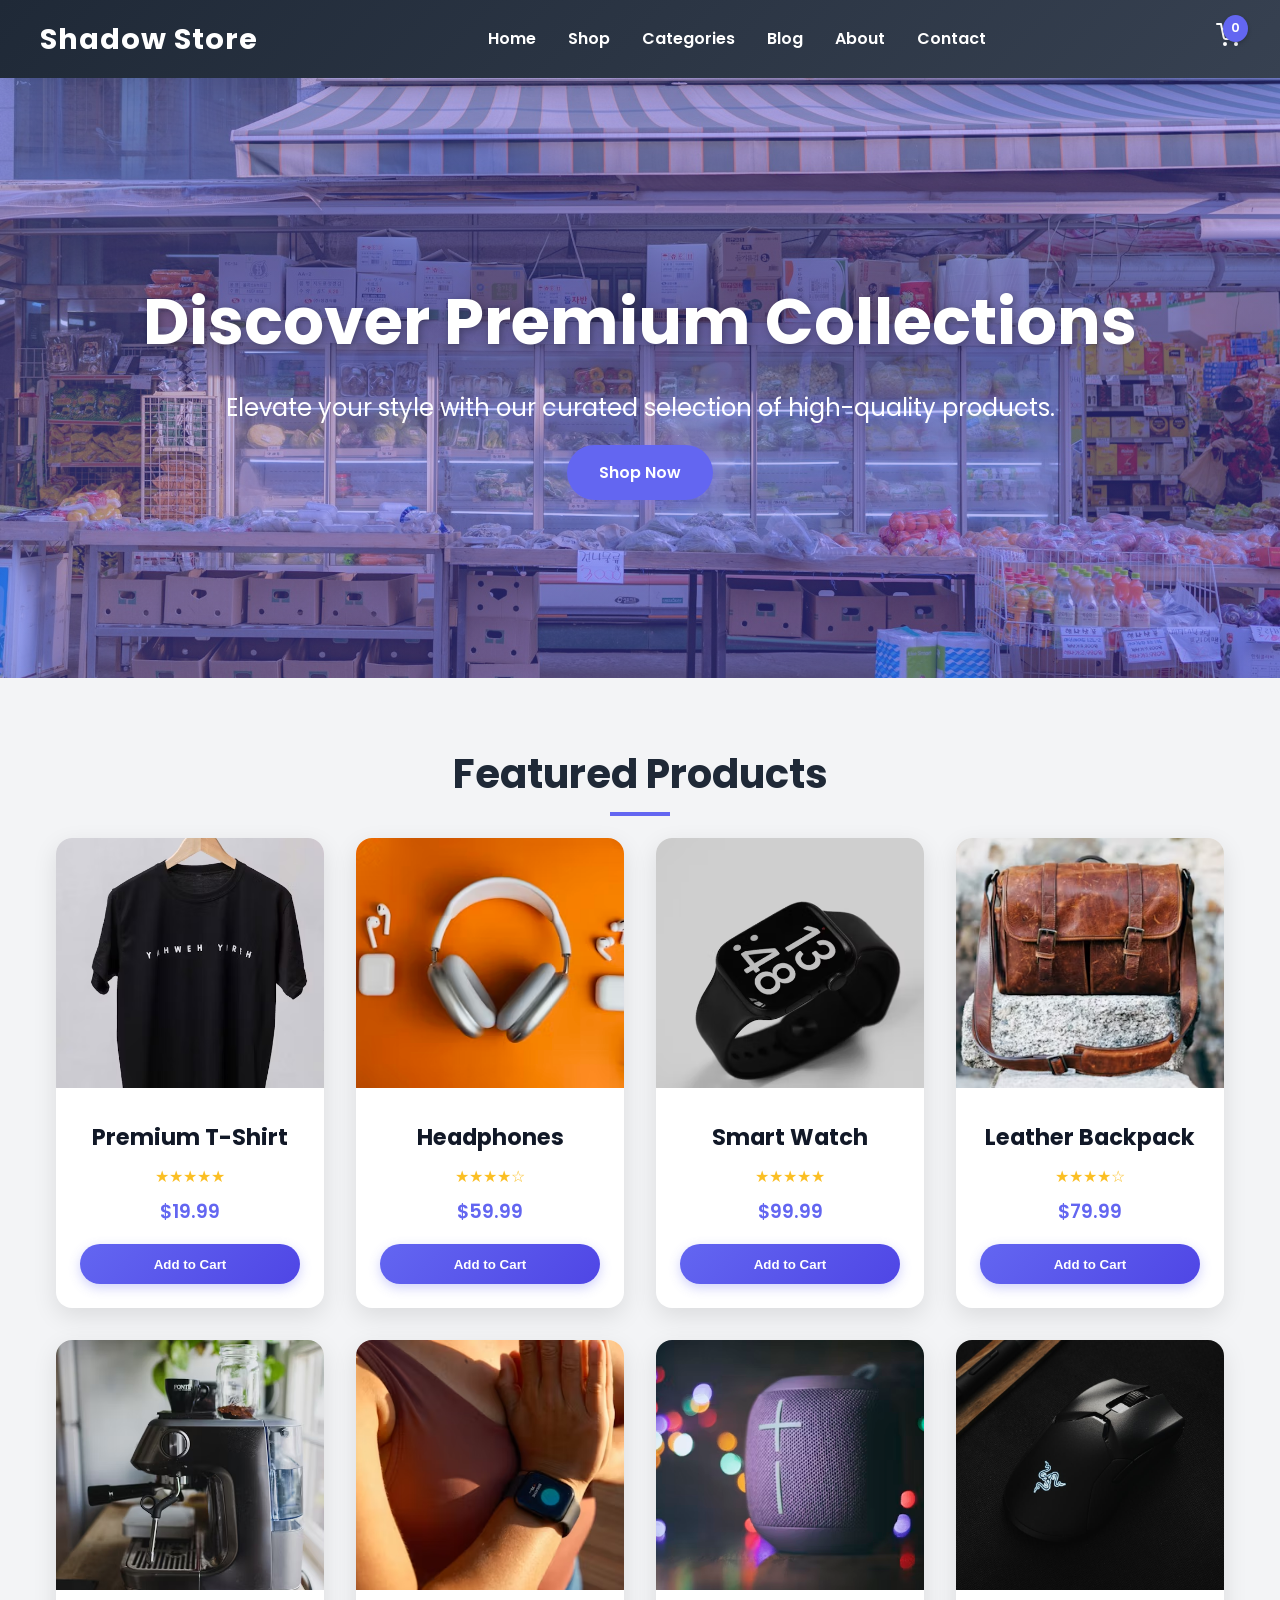
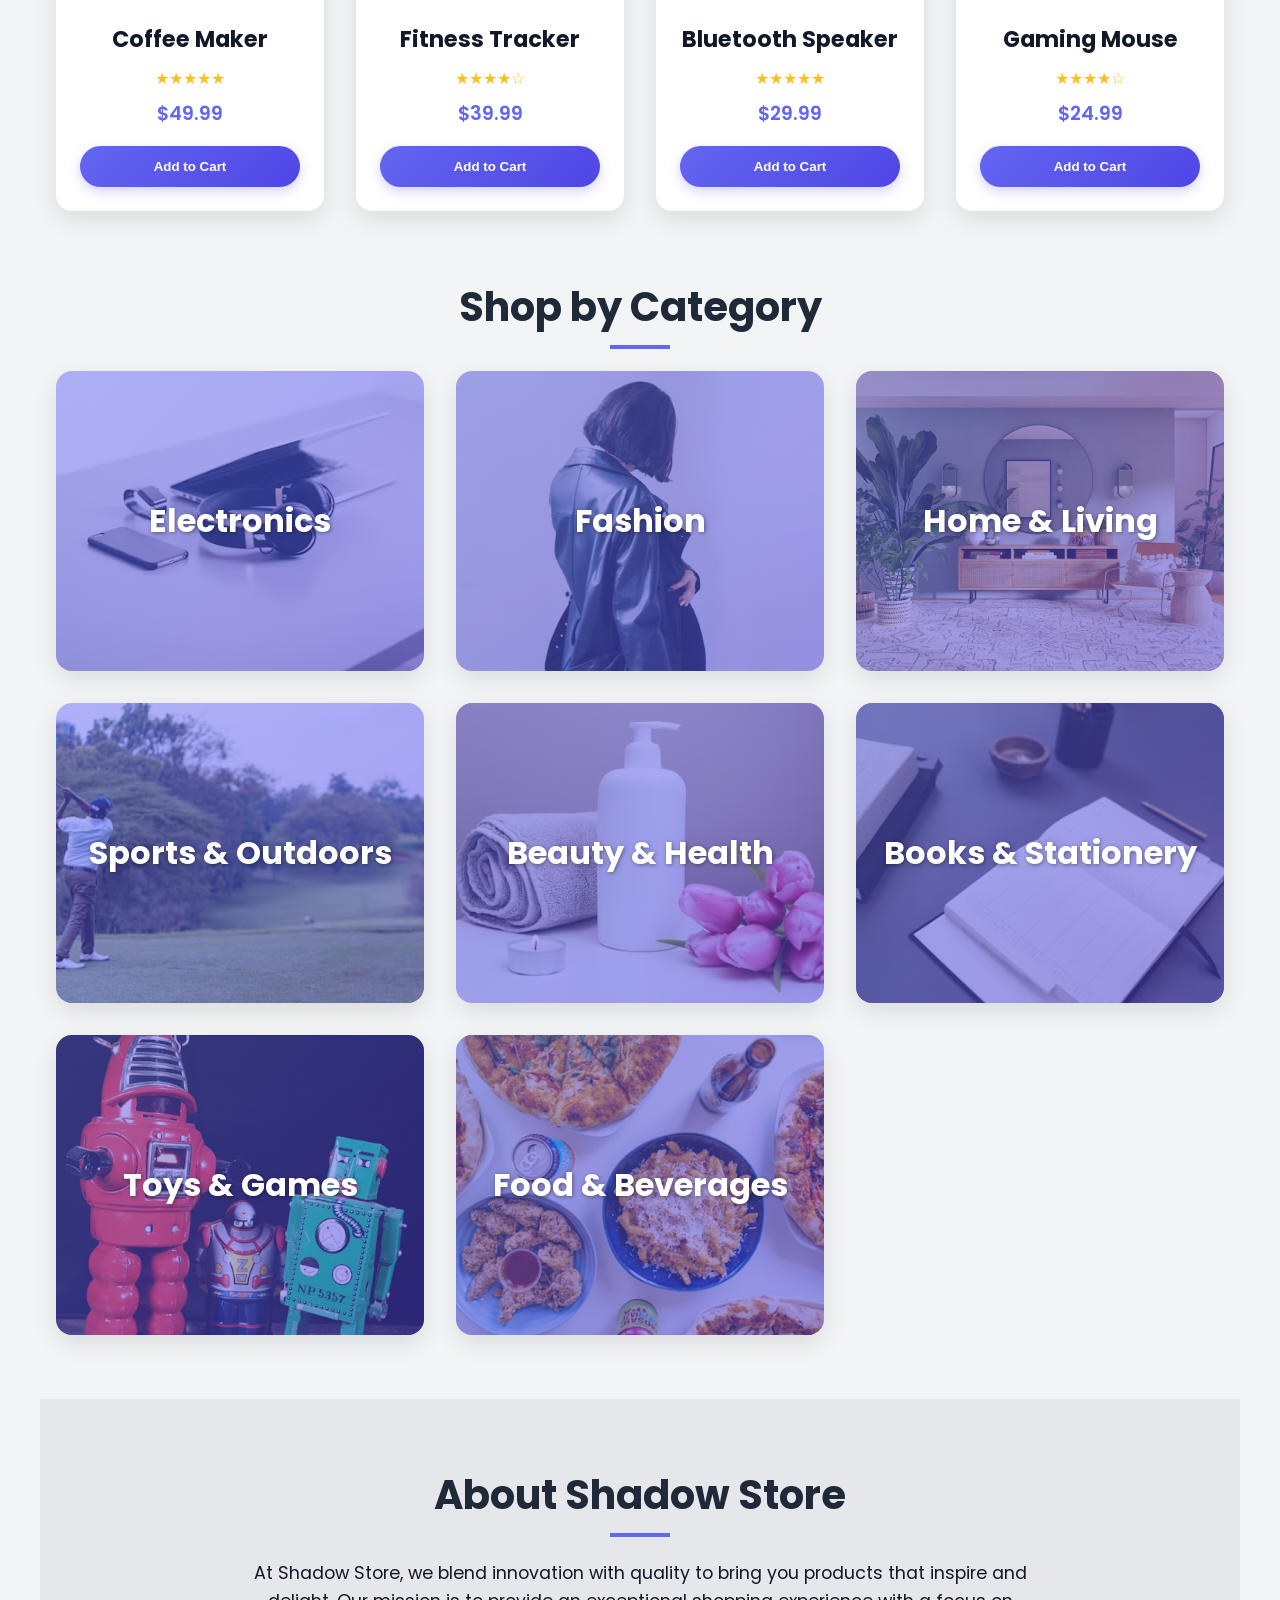
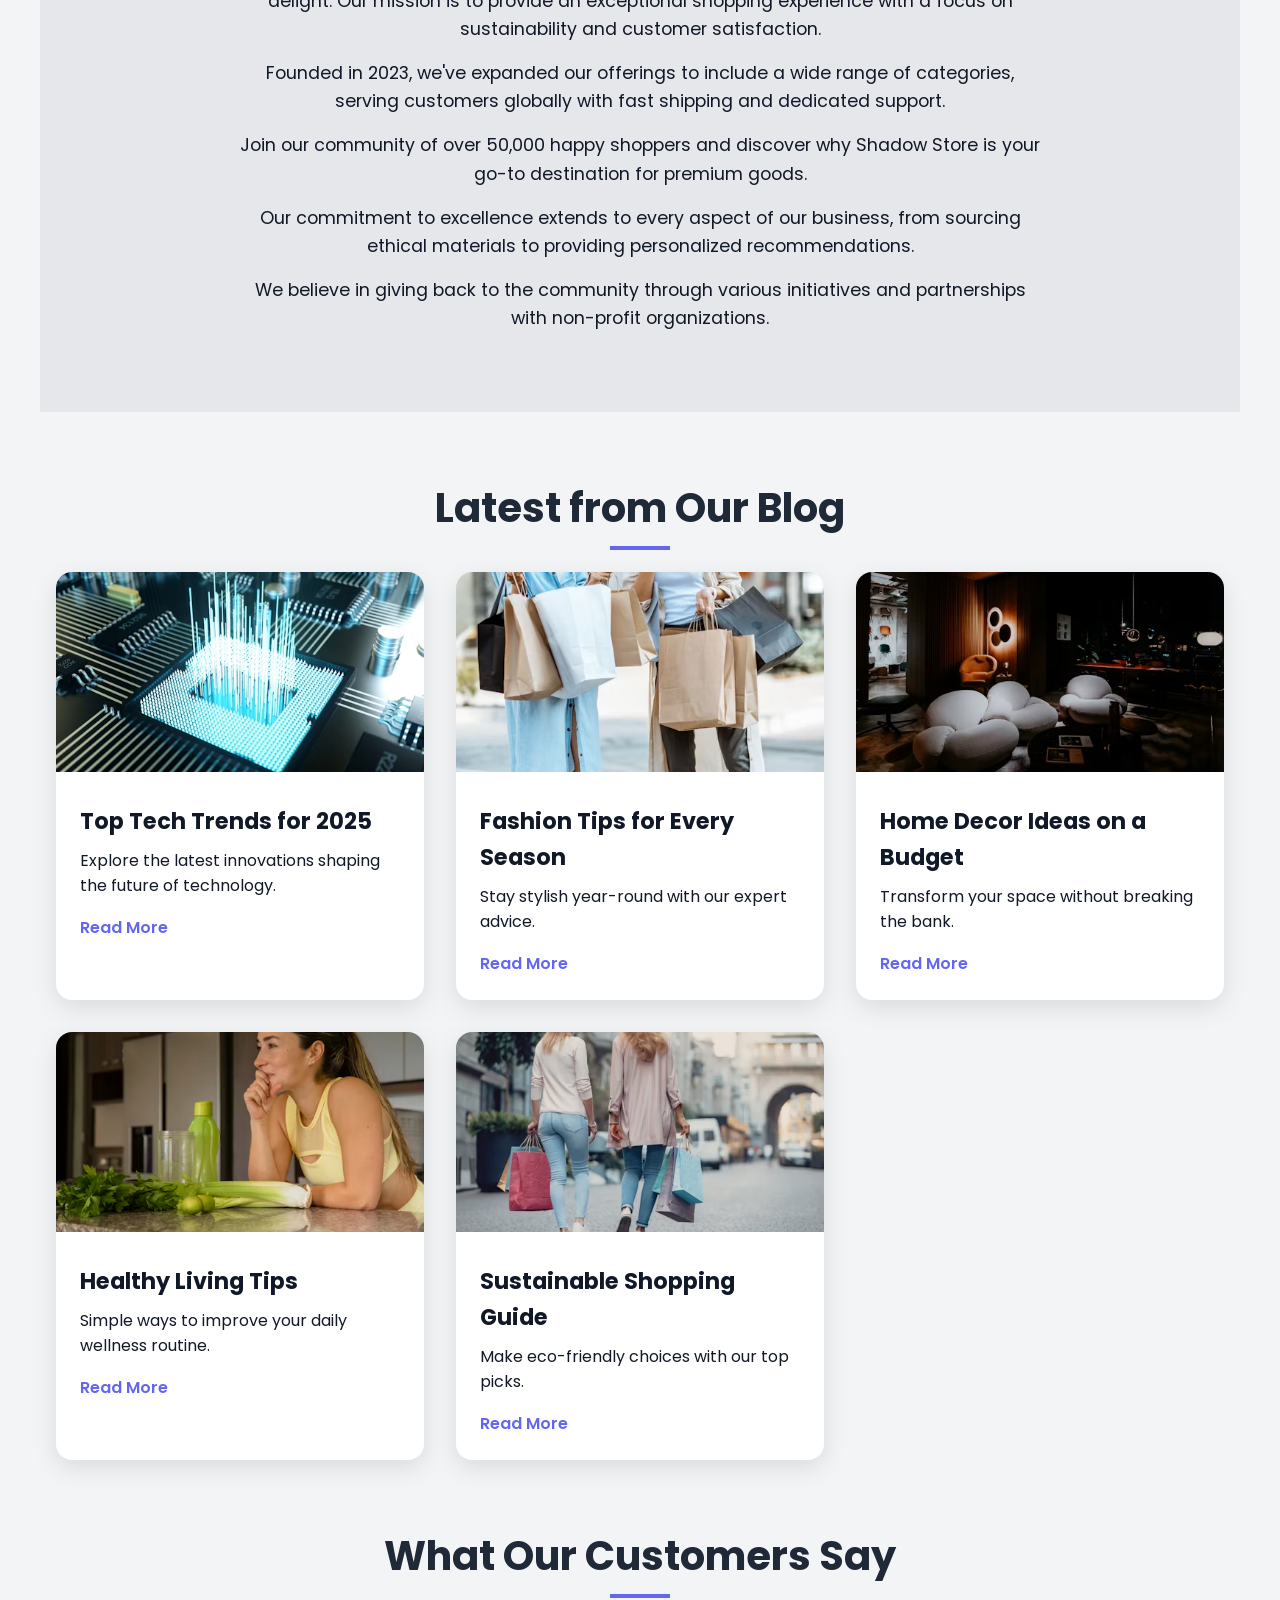
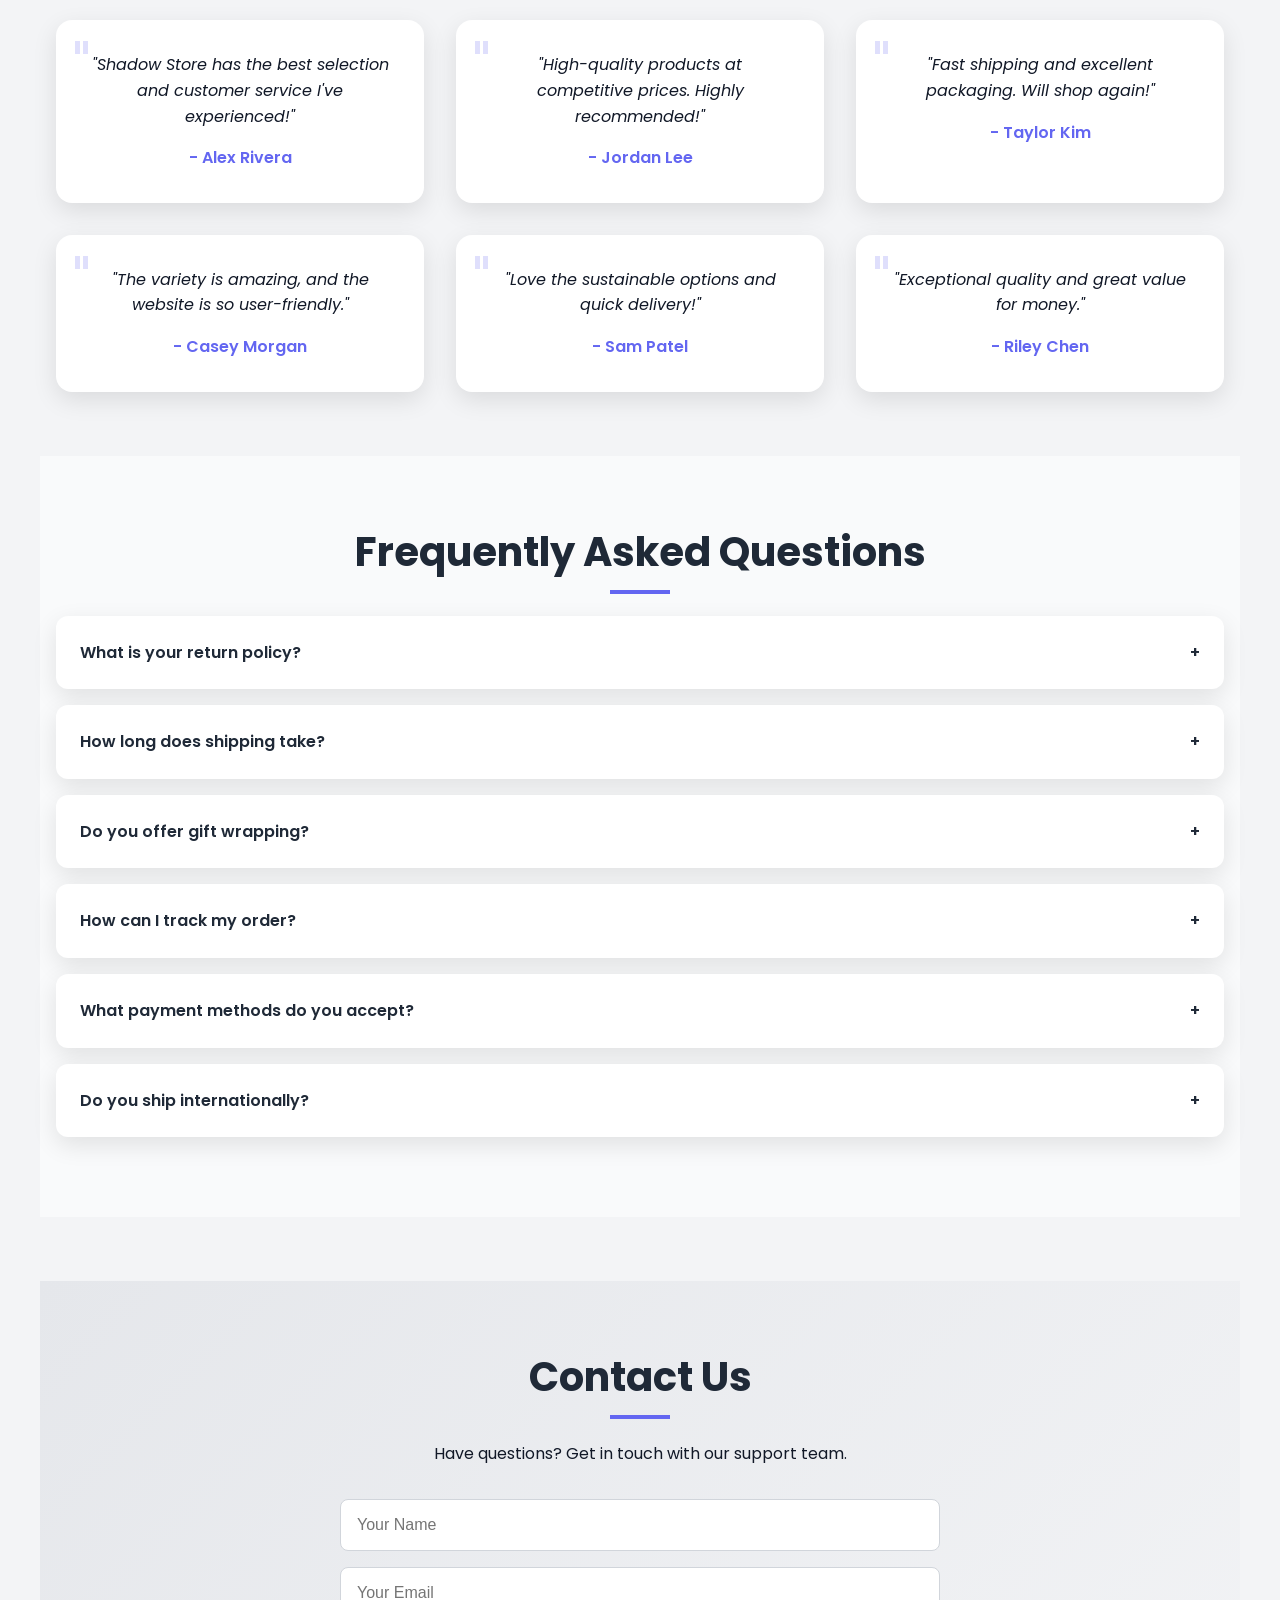
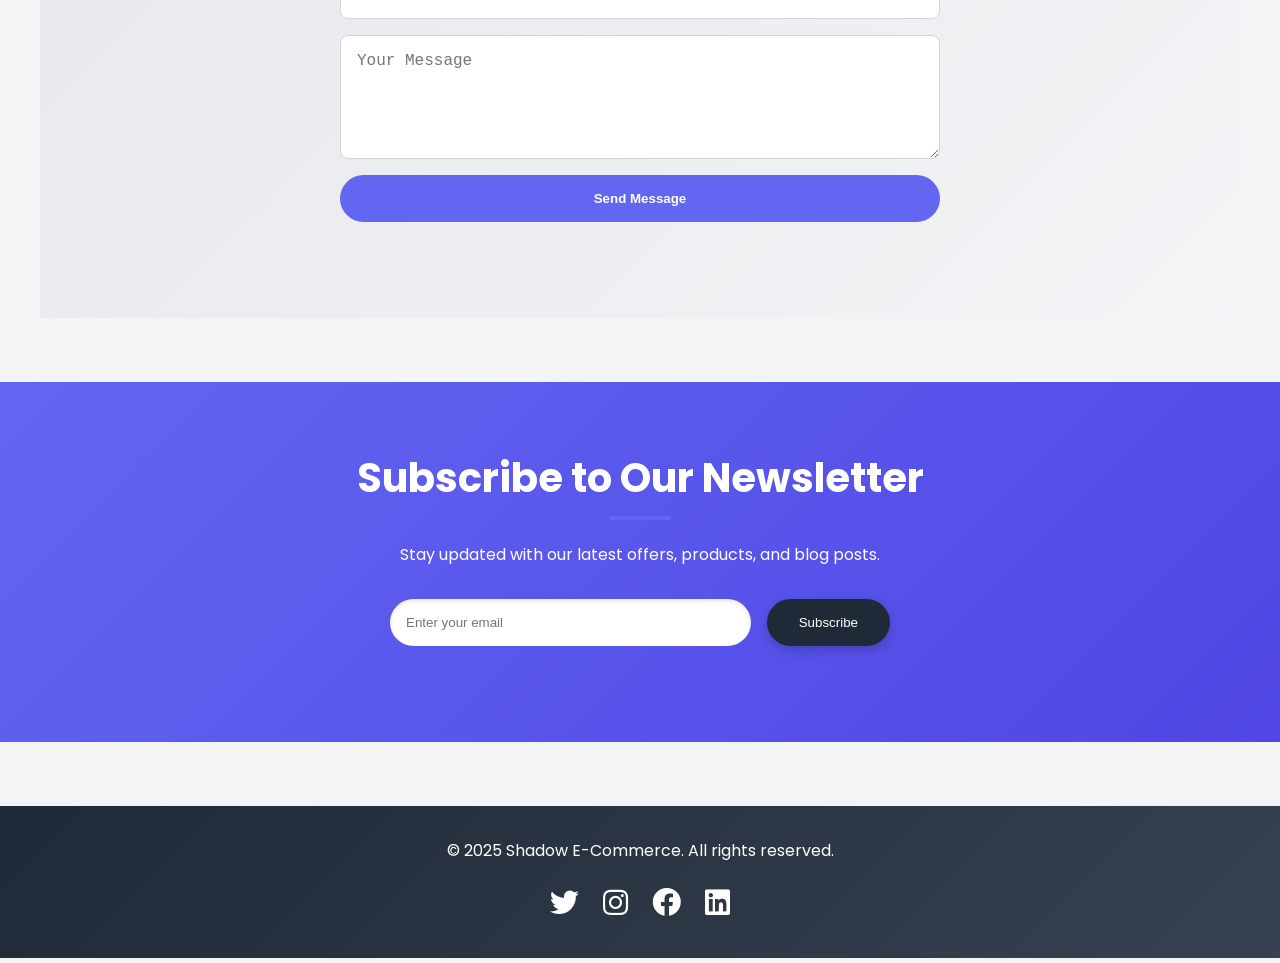
<file: index.html>
<!DOCTYPE html>
<html lang="en">

<head>
    <meta charset="UTF-8">
    <meta name="viewport" content="width=device-width, initial-scale=1.0">
    <title>Shadow E-Commerce Store</title>
    <link href="https://fonts.googleapis.com/css2?family=Poppins:wght@300;400;600;700&display=swap" rel="stylesheet">
    <link rel="stylesheet" href="https://cdnjs.cloudflare.com/ajax/libs/font-awesome/5.15.4/css/all.min.css">
    <link rel="stylesheet" href="style.css">
</head>

<body>
    <header>
        <nav>
            <div class="logo">Shadow Store</div>
            <ul class="nav-menu" id="nav-menu">
                <li><a href="#hero">Home</a></li>
                <li><a href="#all-products">Shop</a></li>
                <li><a href="#categories">Categories</a></li>
                <li><a href="#blog">Blog</a></li>
                <li><a href="#about">About</a></li>
                <li><a href="#contact">Contact</a></li>
            </ul>
            <div class="nav-right">
                <div class="cart-icon" id="cart-btn">
                    <svg xmlns="http://www.w3.org/2000/svg" viewBox="0 0 24 24" fill="none" stroke="currentColor"
                        stroke-width="2" stroke-linecap="round" stroke-linejoin="round">


                        <circle cx="9" cy="21" r="1" />
                        <circle cx="20" cy="21" r="1" />
                        <path d="M1 1h4l2.68 13.39a2 2 0 0 0 2 1.61h9.72a2 2 0 0 0 2-1.61L23 6H6" />
                    </svg>
                    <span class="cart-count" id="cart-count">0</span>
                </div>
                <div class="hamburger" id="hamburger">
                    <span></span>
                    <span></span>
                    <span></span>
                </div>
            </div>
        </nav>
    </header>

    <section class="hero" id="hero">
        <div class="hero-content">
            <h1>Discover Premium Collections</h1>
            <p>Elevate your style with our curated selection of high-quality products.</p>
            <a href="#" class="hero-btn">Shop Now</a>
        </div>
    </section>

    <section class="section" id="featured">
        <h2 class="section-title">Featured Products</h2>
        <div class="products-grid" id="featured-products-grid">
            <!-- Featured products here -->
        </div>
    </section>

    <section class="section" id="categories">
        <h2 class="section-title">Shop by Category</h2>
        <div class="categories">
            <div class="category-card">
                <img src="Electronics.avif" alt="Electronics" class="category-img">
                <div class="category-overlay">Electronics</div>
            </div>
            <div class="category-card">
                <img src="Fashion.avif" alt="Fashion" class="category-img">
                <div class="category-overlay">Fashion</div>
            </div>
            <div class="category-card">
                <img src="home.avif" alt="Home" class="category-img">
                <div class="category-overlay">Home & Living</div>
            </div>
            <div class="category-card">
                <img src="sports.avif" alt="Sports" class="category-img">
                <div class="category-overlay">Sports & Outdoors</div>
            </div>
            <div class="category-card">
                <img src="beauty and health.avif" alt="Beauty" class="category-img">
                <div class="category-overlay">Beauty & Health</div>
            </div>
            <div class="category-card">
                <img src="books.avif" alt="Books" class="category-img">
                <div class="category-overlay">Books & Stationery</div>
            </div>
            <div class="category-card">
                <img src="toya.avif" alt="Toys" class="category-img">
                <div class="category-overlay">Toys & Games</div>
            </div>
            <div class="category-card">
                <img src="food.avif" alt="Food" class="category-img">
                <div class="category-overlay">Food & Beverages</div>
            </div>
        </div>
    </section>

    <section class="about section" id="about">
        <h2 class="section-title">About Shadow Store</h2>
        <p>At Shadow Store, we blend innovation with quality to bring you products that inspire and delight. Our mission
            is to provide an exceptional shopping experience with a focus on sustainability and customer satisfaction.
        </p>
        <p>Founded in 2023, we've expanded our offerings to include a wide range of categories, serving customers
            globally with fast shipping and dedicated support.</p>
        <p>Join our community of over 50,000 happy shoppers and discover why Shadow Store is your go-to destination for
            premium goods.</p>
        <p>Our commitment to excellence extends to every aspect of our business, from sourcing ethical materials to
            providing personalized recommendations.</p>
        <p>We believe in giving back to the community through various initiatives and partnerships with non-profit
            organizations.</p>
    </section>


   
    <section class="section" id="blog">
        <h2 class="section-title">Latest from Our Blog</h2>
        <div class="blog-teaser">
            <div class="blog-card">
                <img src="tech trend.avif" alt="Blog 1" class="blog-img">
                <div class="blog-info">
                    <h3>Top Tech Trends for 2025</h3>
                    <p>Explore the latest innovations shaping the future of technology.</p>
                    <a href="#" class="read-more">Read More</a>
                </div>
            </div>
            <div class="blog-card">
                <img src="fashiontrend.avif" alt="Blog 2" class="blog-img">
                <div class="blog-info">
                    <h3>Fashion Tips for Every Season</h3>
                    <p>Stay stylish year-round with our expert advice.</p>
                    <a href="#" class="read-more">Read More</a>
                </div>
            </div>
            <div class="blog-card">
                <img src="homel.avif" alt="Blog 3" class="blog-img">
                <div class="blog-info">
                    <h3>Home Decor Ideas on a Budget</h3>
                    <p>Transform your space without breaking the bank.</p>
                    <a href="#" class="read-more">Read More</a>
                </div>
            </div>
            <div class="blog-card">
                <img src="hewlthy living.avif" alt="Blog 4" class="blog-img">
                <div class="blog-info">
                    <h3>Healthy Living Tips</h3>
                    <p>Simple ways to improve your daily wellness routine.</p>
                    <a href="#" class="read-more">Read More</a>
                </div>
            </div>
            <div class="blog-card">
                <img src="shopping guide.avif" alt="Blog 5" class="blog-img">
                <div class="blog-info">
                    <h3>Sustainable Shopping Guide</h3>
                    <p>Make eco-friendly choices with our top picks.</p>
                    <a href="#" class="read-more">Read More</a>
                </div>
            </div>
        </div>
    </section>

    <section class="section" id="testimonials">
        <h2 class="section-title">What Our Customers Say</h2>
        <div class="testimonials-grid">
            <div class="testimonial-card">
                <p>"Shadow Store has the best selection and customer service I've experienced!"</p>
                <span class="testimonial-author">- Alex Rivera</span>
            </div>
            <div class="testimonial-card">
                <p>"High-quality products at competitive prices. Highly recommended!"</p>
                <span class="testimonial-author">- Jordan Lee</span>
            </div>
            <div class="testimonial-card">
                <p>"Fast shipping and excellent packaging. Will shop again!"</p>
                <span class="testimonial-author">- Taylor Kim</span>
            </div>
            <div class="testimonial-card">
                <p>"The variety is amazing, and the website is so user-friendly."</p>
                <span class="testimonial-author">- Casey Morgan</span>
            </div>
            <div class="testimonial-card">
                <p>"Love the sustainable options and quick delivery!"</p>
                <span class="testimonial-author">- Sam Patel</span>
            </div>
            <div class="testimonial-card">
                <p>"Exceptional quality and great value for money."</p>
                <span class="testimonial-author">- Riley Chen</span>
            </div>
        </div>
    </section>


    <section class="faq section">
        <h2 class="section-title">Frequently Asked Questions</h2>
        <div class="faq-item">
            <div class="faq-question">What is your return policy? <span class="faq-icon">+</span></div>
            <div class="faq-answer">We offer a 30-day return policy on most items. Please check the product page for
                details.</div>
        </div>
        <div class="faq-item">
            <div class="faq-question">How long does shipping take? <span class="faq-icon">+</span></div>
            <div class="faq-answer">Standard shipping takes 3-5 business days within the US. International shipping
                varies.</div>
        </div>
        <div class="faq-item">
            <div class="faq-question">Do you offer gift wrapping? <span class="faq-icon">+</span></div>
            <div class="faq-answer">Yes, gift wrapping is available for an additional fee during checkout.</div>
        </div>
        <div class="faq-item">
            <div class="faq-question">How can I track my order? <span class="faq-icon">+</span></div>
            <div class="faq-answer">You'll receive a tracking number via email once your order ships.</div>
        </div>
        <div class="faq-item">
            <div class="faq-question">What payment methods do you accept? <span class="faq-icon">+</span></div>
            <div class="faq-answer">We accept major credit cards, PayPal, and Apple Pay.</div>
        </div>
        <div class="faq-item">
            <div class="faq-question">Do you ship internationally? <span class="faq-icon">+</span></div>
            <div class="faq-answer">Yes, we ship to most countries worldwide. Shipping fees apply.</div>
        </div>
    </section>

    <section class="contact section" id="contact">
        <h2 class="section-title">Contact Us</h2>
        <p>Have questions? Get in touch with our support team.</p>
        <form>
            <input type="text" placeholder="Your Name">
            <input type="email" placeholder="Your Email">
            <textarea placeholder="Your Message" rows="5"></textarea>
            <button type="submit">Send Message</button>
        </form>
    </section>

    <section class="newsletter">
        <h2 class="section-title" style="color: #fff;">Subscribe to Our Newsletter</h2>
        <p>Stay updated with our latest offers, products, and blog posts.</p>
        <form>
            <input type="email" placeholder="Enter your email">
            <button type="submit">Subscribe</button>
        </form>
    </section>

    <div class="cart-modal" id="cart-modal">
        <div class="cart-content">
            <span class="close-modal" id="close-modal">&times;</span>
            <h2>Your Cart</h2>
            <div class="cart-items" id="cart-items"></div>
            <p class="total" id="total">Total: $0</p>
            <button class="checkout-btn" onclick="alert('Checkout not implemented')">Checkout</button>
        </div>
    </div>

    <footer>
        <p>&copy; 2025 Shadow E-Commerce. All rights reserved.</p>
        <div class="social-links">
            <a href="#"><i class="fab fa-twitter"></i></a>
            <a href="#"><i class="fab fa-instagram"></i></a>
            <a href="#"><i class="fab fa-facebook"></i></a>
            <a href="#"><i class="fab fa-linkedin"></i></a>
        </div>
    </footer>

    <script src="script.js"></script>
</body>


</html>
</file>
<file: style.css>
/* CSS Variables - Enhanced for beauty */
  :root {
      --primary-color: #6366F1;
      /* Indigo */
      --secondary-color: #1F2937;
      /* Dark gray */
      --accent-color: #4F46E5;
      /* Deeper indigo */
      --bg-color: #F3F4F6;
      /* Soft light gray */
      --text-color: #111827;
      /* Almost black */
      --light-text: #FFFFFF;
      /* White */
      --success-color: #10B981;
      /* Green */
      --error-color: #EF4444;
      /* Red */
      --warning-color: #FBBF24;
      /* Yellow */
      --shadow: 0 8px 24px rgba(0, 0, 0, 0.1);
      --transition: all 0.3s cubic-bezier(0.4, 0, 0.2, 1);
  }

  /* Basic Reset */
  * {
      margin: 0;
      padding: 0;
      box-sizing: border-box;
  }

  body {
      font-family: 'Poppins', sans-serif;
      line-height: 1.6;
      color: var(--text-color);
      background-color: var(--bg-color);
  }

  /* Header */
  header {
      background: linear-gradient(135deg, var(--secondary-color), #374151);
      color: var(--light-text);
      padding: 1rem;
      position: sticky;
      top: 0;
      z-index: 1000;
      box-shadow: var(--shadow);
  }

  nav {
      display: flex;
      justify-content: space-between;
      align-items: center;
      max-width: 1200px;
      margin: 0 auto;
  }

  nav .logo {
      font-size: 1.8rem;
      font-weight: 700;
      letter-spacing: 1px;
  }

  .nav-right {
      display: flex;
      align-items: center;
      gap: 1rem;
  }

  nav ul {
      list-style: none;
      display: flex;
      gap: 2rem;
  }

  nav ul li a {
      color: var(--light-text);
      text-decoration: none;
      font-weight: 600;
      transition: var(--transition);
  }

  nav ul li a:hover {
      color: var(--primary-color);
      transform: translateY(-2px);
  }

  .cart-icon {
      position: relative;
      cursor: pointer;
      color: var(--light-text);
      transition: var(--transition);
  }

  .cart-icon:hover {
      color: var(--primary-color);
  }

  .cart-icon svg {
      width: 24px;
      height: 24px;
  }

  .cart-count {
      position: absolute;
      top: -8px;
      right: -8px;
      background: var(--primary-color);
      color: var(--light-text);
      border-radius: 50%;
      padding: 0.2rem 0.5rem;
      font-size: 0.8rem;
      font-weight: 600;
      box-shadow: 0 2px 4px rgba(0, 0, 0, 0.2);
  }

  /* Hamburger Menu for Mobile */
  .hamburger {
      display: none;
      flex-direction: column;
      cursor: pointer;
      gap: 0.4rem;
      transition: var(--transition);
  }

  .hamburger span {
      width: 25px;
      height: 3px;
      background: var(--light-text);
      transition: var(--transition);
      border-radius: 2px;
  }

  .hamburger.active span:nth-child(1) {
      transform: rotate(45deg) translate(5px, 5px);
  }

  .hamburger.active span:nth-child(2) {
      opacity: 0;
  }

  .hamburger.active span:nth-child(3) {
      transform: rotate(-45deg) translate(7px, -6px);
  }


  .nav-menu {
      display: flex;
      transition: var(--transition);
  }

  @media (max-width: 768px) {
      .hamburger {
          display: flex;
      }

      .nav-menu {
          position: absolute;
          top: 100%;
          left: 0;
          width: 100%;
          background: linear-gradient(135deg, var(--secondary-color), #374151);
          flex-direction: column;
          gap: 1rem;
          padding: 1rem;
          max-height: 0;
          overflow: hidden;
          transition: max-height 0.5s ease-in-out, opacity 0.5s ease-in-out;
          opacity: 0;
          box-shadow: var(--shadow);
      }

      .nav-menu.active {
          max-height: 500px;
          opacity: 1;
      }

      nav ul li {
          text-align: center;
      }

      .nav-right {
          gap: 1.5rem;
      }
  }

  /* Hero Section - Enhanced with subtle animation */
  .hero {
      background: url('sq-lim-aWm7fAUNPEc-unsplash (2).jpg') no-repeat center center/cover;
      height: 600px;
      display: flex;
      flex-direction: column;
      align-items: center;
      justify-content: center;
      text-align: center;
      color: var(--light-text);
      position: relative;
      overflow: hidden;
      animation: heroBg 20s ease infinite;
  }

  @keyframes heroBg {
      0% {
          background-position: center;
      }

      50% {
          background-position: center left;
      }

      100% {
          background-position: center;
      }
  }

  .hero::before {
      content: '';
      position: absolute;
      top: 0;
      left: 0;
      width: 100%;
      height: 100%;
      background: linear-gradient(135deg, rgba(99, 102, 241, 0.4), rgba(79, 70, 229, 0.4));
      z-index: 1;
  }

  .hero-content {
      position: relative;
      z-index: 2;
      animation: fadeInUp 1.5s ease-out;
  }

  .hero h1 {
      font-size: 4rem;
      margin-bottom: 1rem;
      text-shadow: 2px 2px 8px rgba(0, 0, 0, 0.3);
  }

  .hero p {
      font-size: 1.5rem;
      margin-bottom: 2rem;
  }

  .hero-btn {
      background: var(--primary-color);
      color: var(--light-text);
      padding: 1rem 2rem;
      border-radius: 50px;
      text-decoration: none;
      font-weight: 600;
      transition: var(--transition);
      box-shadow: 0 4px 12px rgba(99, 102, 241, 0.4);
  }

  .hero-btn:hover {
      background: var(--accent-color);
      transform: scale(1.05);
      box-shadow: 0 6px 18px rgba(99, 102, 241, 0.6);
  }

  /* Section Styles */
  .section {
      max-width: 1200px;
      margin: 4rem auto;
      padding: 0 1rem;
  }

  .section-title {
      text-align: center;
      font-size: 2.5rem;
      margin-bottom: 2rem;
      position: relative;
      color: var(--secondary-color);
  }

  .section-title::after {
      content: '';
      width: 60px;
      height: 4px;
      background: var(--primary-color);
      position: absolute;
      bottom: -10px;
      left: 50%;
      transform: translateX(-50%);
  }

  /* Products Grid */
  .products-grid {
      display: grid;
      grid-template-columns: repeat(auto-fit, minmax(250px, 1fr));
      gap: 2rem;
  }

  .product-card {
      background: #fff;
      border-radius: 16px;
      overflow: hidden;
      box-shadow: var(--shadow);
      transition: var(--transition);
  }


  .product-card:hover {
      transform: translateY(-12px);
      box-shadow: 0 12px 32px rgba(0, 0, 0, 0.12);
  }

  .product-img {
      width: 100%;
      height: 250px;
      object-fit: cover;
      transition: var(--transition);
  }

  .product-card:hover .product-img {
      transform: scale(1.08);
  }

  .product-info {
      padding: 1.5rem;
      text-align: center;
  }

  .product-info h3 {
      font-size: 1.4rem;
      margin-bottom: 0.5rem;
  }

  .product-rating {
      color: var(--warning-color);
      margin-bottom: 0.5rem;
  }

  .product-price {
      font-size: 1.2rem;
      font-weight: 600;
      color: var(--primary-color);
      margin-bottom: 1rem;
  }

  .add-to-cart {
      background: linear-gradient(135deg, var(--primary-color), var(--accent-color));
      color: var(--light-text);
      border: none;
      padding: 0.8rem 1.5rem;
      border-radius: 50px;
      cursor: pointer;
      font-weight: 600;
      transition: var(--transition);
      width: 100%;
      box-shadow: 0 4px 12px rgba(99, 102, 241, 0.3);
  }

  .add-to-cart:hover {
      background: linear-gradient(135deg, var(--accent-color), var(--primary-color));
      transform: scale(1.05);
      box-shadow: 0 6px 18px rgba(99, 102, 241, 0.5);
  }

  /* Categories Section */
  .categories {
      display: grid;
      grid-template-columns: repeat(auto-fit, minmax(300px, 1fr));
      gap: 2rem;
  }

  .category-card {
      position: relative;
      height: 300px;
      border-radius: 16px;
      overflow: hidden;
      box-shadow: var(--shadow);
      transition: var(--transition);
  }

  .category-card:hover {
      transform: scale(1.05);
      box-shadow: 0 12px 32px rgba(0, 0, 0, 0.12);
  }

  .category-img {
      width: 100%;
      height: 100%;
      object-fit: cover;
      transition: var(--transition);
  }

  .category-card:hover .category-img {
      transform: scale(1.1);
  }

  .category-overlay {
      position: absolute;
      top: 0;
      left: 0;
      width: 100%;
      height: 100%;
      background: linear-gradient(135deg, rgba(99, 102, 241, 0.5), rgba(79, 70, 229, 0.5));
      display: flex;
      align-items: center;
      justify-content: center;
      color: var(--light-text);
      font-size: 2rem;
      font-weight: 700;
      text-shadow: 1px 1px 4px rgba(0, 0, 0, 0.4);
      transition: var(--transition);
  }

  .category-card:hover .category-overlay {
      background: linear-gradient(135deg, rgba(99, 102, 241, 0.6), rgba(79, 70, 229, 0.6));
  }

  /* About Section */
  .about {
      background: #E5E7EB;
      padding: 4rem 1rem;
      text-align: center;
  }

  .about p {
      max-width: 800px;
      margin: 0 auto 1rem;
      font-size: 1.1rem;
  }

  /* Blog Teaser */
  .blog-teaser {
      display: grid;
      grid-template-columns: repeat(auto-fit, minmax(300px, 1fr));
      gap: 2rem;
  }

  .blog-card {
      background: #fff;
      border-radius: 16px;
      overflow: hidden;
      box-shadow: var(--shadow);
      transition: var(--transition);
  }

  .blog-card:hover {
      transform: translateY(-12px);
      box-shadow: 0 12px 32px rgba(0, 0, 0, 0.12);
  }

  .blog-img {
      width: 100%;
      height: 200px;
      object-fit: cover;
      transition: var(--transition);
  }

  .blog-card:hover .blog-img {
      transform: scale(1.08);
  }


  .blog-info {
      padding: 1.5rem;
  }

  .blog-info h3 {
      font-size: 1.4rem;
      margin-bottom: 0.5rem;
  }

  .blog-info p {
      font-size: 1rem;
      margin-bottom: 1rem;
  }

  .read-more {
      color: var(--primary-color);
      text-decoration: none;
      font-weight: 600;
      transition: var(--transition);
  }

  .read-more:hover {
      color: var(--accent-color);
  }

  /* Testimonials */
  .testimonials-grid {
      display: grid;
      grid-template-columns: repeat(auto-fit, minmax(300px, 1fr));
      gap: 2rem;
  }

  .testimonial-card {
      background: #fff;
      border-radius: 16px;
      padding: 2rem;
      box-shadow: var(--shadow);
      text-align: center;
      position: relative;
      transition: var(--transition);
  }

  .testimonial-card:hover {
      transform: translateY(-8px);
      box-shadow: 0 10px 28px rgba(0, 0, 0, 0.1);
  }

  .testimonial-card::before {
      content: '"';
      font-size: 4rem;
      color: var(--primary-color);
      position: absolute;
      top: 0;
      left: 1rem;
      opacity: 0.2;
  }

  .testimonial-card p {
      font-style: italic;
      margin-bottom: 1rem;
  }

  .testimonial-author {
      font-weight: 600;
      color: var(--primary-color);
  }

  /* FAQ Section */
  .faq {
      background: #F9FAFB;
      padding: 4rem 1rem;
  }

  .faq-item {
      background: #fff;
      border-radius: 12px;
      box-shadow: var(--shadow);
      margin-bottom: 1rem;
      overflow: hidden;
      transition: var(--transition);
  }

  .faq-question {
      padding: 1.5rem;
      cursor: pointer;
      display: flex;
      justify-content: space-between;
      align-items: center;
      font-weight: 600;
      color: var(--secondary-color);
      transition: var(--transition);
  }

  .faq-question:hover {
      color: var(--primary-color);
      background: #F9FAFB;
  }

  .faq-answer {
      padding: 0 1.5rem 1.5rem;
      display: none;
      color: var(--text-color);
  }

  .faq-item.active .faq-answer {
      display: block;
  }

  .faq-icon {
      transition: transform 0.3s ease;
  }

  .faq-item.active .faq-icon {
      transform: rotate(45deg);
  }

  /* Contact Section */
  .contact {
      background: linear-gradient(135deg, #E5E7EB, #F3F4F6);
      padding: 4rem 1rem;
      text-align: center;
  }

  .contact form {
      max-width: 600px;
      margin: 2rem auto;
      display: flex;
      flex-direction: column;
      gap: 1rem;
  }

  .contact input,
  .contact textarea {
      padding: 1rem;
      border: 1px solid #D1D5DB;
      border-radius: 8px;
      font-size: 1rem;
  }

  .contact button {
      background: var(--primary-color);
      color: var(--light-text);
      border: none;
      padding: 1rem;
      border-radius: 50px;
      cursor: pointer;
      font-weight: 600;
      transition: var(--transition);
  }

  .contact button:hover {
      background: var(--accent-color);
      transform: scale(1.05);
  }

  /* Newsletter */
  .newsletter {
      background: linear-gradient(135deg, var(--primary-color), var(--accent-color));
      color: var(--light-text);
      padding: 4rem 1rem;
      text-align: center;
  }


  .newsletter form {
      max-width: 500px;
      margin: 2rem auto;
      display: flex;
      gap: 1rem;
  }

  .newsletter input {
      flex: 1;
      padding: 1rem;
      border: none;
      border-radius: 50px;
      box-shadow: inset 0 2px 4px rgba(0, 0, 0, 0.1);
  }

  .newsletter button {
      background: var(--secondary-color);
      color: var(--light-text);
      border: none;
      padding: 1rem 2rem;
      border-radius: 50px;
      cursor: pointer;
      transition: var(--transition);
      box-shadow: 0 4px 12px rgba(0, 0, 0, 0.2);
  }

  .newsletter button:hover {
      background: #111827;
      transform: scale(1.05);
  }

  /* Cart Modal - More Beautiful and Realistic */
  .cart-modal {
      position: fixed;
      top: 0;
      left: 0;
      width: 100%;
      height: 100%;
      background: rgba(0, 0, 0, 0.6);
      display: none;
      align-items: center;
      justify-content: center;
      z-index: 2000;
      animation: fadeIn 0.5s ease;
  }

  .cart-content {
      background: #fff;
      padding: 2.5rem;
      border-radius: 20px;
      max-width: 800px;
      width: 90%;
      position: relative;
      box-shadow: 0 12px 32px rgba(0, 0, 0, 0.2);
      overflow-y: auto;
      max-height: 80vh;
  }

  .close-modal {
      position: absolute;
      top: 1.5rem;
      right: 1.5rem;
      cursor: pointer;
      font-size: 2rem;
      color: var(--text-color);
      transition: var(--transition);
  }

  .close-modal:hover {
      color: var(--primary-color);
      transform: rotate(90deg);
  }

  .cart-content h2 {
      text-align: center;
      margin-bottom: 2rem;
      color: var(--secondary-color);
  }

  .cart-items {
      margin-bottom: 2rem;
  }

  .cart-item {
      display: flex;
      align-items: center;
      margin-bottom: 1.5rem;
      padding: 1.5rem;
      border-radius: 16px;
      background: #F9FAFB;
      box-shadow: 0 4px 12px rgba(0, 0, 0, 0.05);
      transition: var(--transition);
  }

  .cart-item:hover {
      transform: translateY(-4px);
      box-shadow: 0 6px 16px rgba(0, 0, 0, 0.1);
  }

  .cart-item-img {
      width: 80px;
      height: 80px;
      object-fit: cover;
      border-radius: 8px;
      margin-right: 1.5rem;
  }

  .cart-item-details {
      flex: 1;
  }

  .cart-item-name {
      font-weight: 600;
      margin-bottom: 0.5rem;
  }

  .cart-item-subtotal {
      font-weight: 600;
      color: var(--primary-color);
  }

  .cart-item-quantity {
      display: flex;
      align-items: center;
      gap: 0.5rem;
      margin-bottom: 0.5rem;
  }

  .quantity-btn {
      background: #E5E7EB;
      color: var(--text-color);
      border: none;
      padding: 0.5rem 1rem;
      border-radius: 50px;
      cursor: pointer;
      transition: var(--transition);
      font-size: 1rem;
  }

  .quantity-btn:hover {
      background: var(--primary-color);
      color: var(--light-text);
  }

  .quantity-value {
      font-weight: 600;
  }

  .remove-item {
      background: var(--error-color);
      color: var(--light-text);
      border: none;
      padding: 0.5rem 1rem;
      border-radius: 50px;
      cursor: pointer;
      transition: var(--transition);
      font-size: 0.9rem;
      margin-left: 1rem;
  }

  .remove-item:hover {
      background: #DC2626;
      transform: scale(1.05);
  }

  .total {
      font-size: 1.4rem;
      font-weight: 700;
      text-align: right;
      color: var(--primary-color);
      margin-bottom: 1.5rem;
  }

  .checkout-btn {
      background: linear-gradient(135deg, var(--primary-color), var(--accent-color));
      color: var(--light-text);
      border: none;
      padding: 1rem;
      border-radius: 50px;
      cursor: pointer;
      font-weight: 600;
      transition: var(--transition);
      width: 100%;
      box-shadow: 0 4px 12px rgba(99, 102, 241, 0.3);
      text-align: center;
  }

  .checkout-btn:hover {
      background: linear-gradient(135deg, var(--accent-color), var(--primary-color));
      transform: scale(1.02);
      box-shadow: 0 6px 18px rgba(99, 102, 241, 0.5);
  }

  /* Footer */
  footer {
      background: linear-gradient(135deg, var(--secondary-color), #374151);
      color: var(--light-text);
      text-align: center;
      padding: 2rem;
      margin-top: 4rem;
  }

  footer p {
      margin-bottom: 1rem;
  }

  .social-links {
      display: flex;
      justify-content: center;
      gap: 1.5rem;
  }

  .social-links a {
      color: var(--light-text);
      font-size: 1.8rem;
      transition: var(--transition);
  }

  .social-links a:hover {
      color: var(--primary-color);
      transform: scale(1.1);
  }

  /* Animations */
  @keyframes fadeIn {
      from {
          opacity: 0;
      }

      to {
          opacity: 1;
      }
  }

  @keyframes fadeInUp {
      from {
          opacity: 0;
          transform: translateY(50px);
      }

      to {
          opacity: 1;
          transform: translateY(0);
      }
  }

  /* Responsive Media Queries */
  @media (max-width: 768px) {
      .hero {
          height: 500px;
      }

      .hero h1 {
          font-size: 3rem;
      }

      .hero p {
          font-size: 1.2rem;
      }

      .products-grid,
      .categories,
      .blog-teaser,
      .testimonials-grid {
          grid-template-columns: 1fr;
      }

      .cart-item {
          flex-direction: column;
          align-items: flex-start;
          gap: 1rem;
      }

      .cart-item-img {
          margin-right: 0;
          width: 100%;
          height: auto;
      }

      .remove-item {
          margin-left: 0;
          width: 100%;
      }
  }

  @media (max-width: 480px) {
      .hero {
          height: 400px;
      }

      .hero h1 {
          font-size: 2.5rem;
      }

      .newsletter form,
      .contact form {
          flex-direction: column;
      }
  }
</file>
